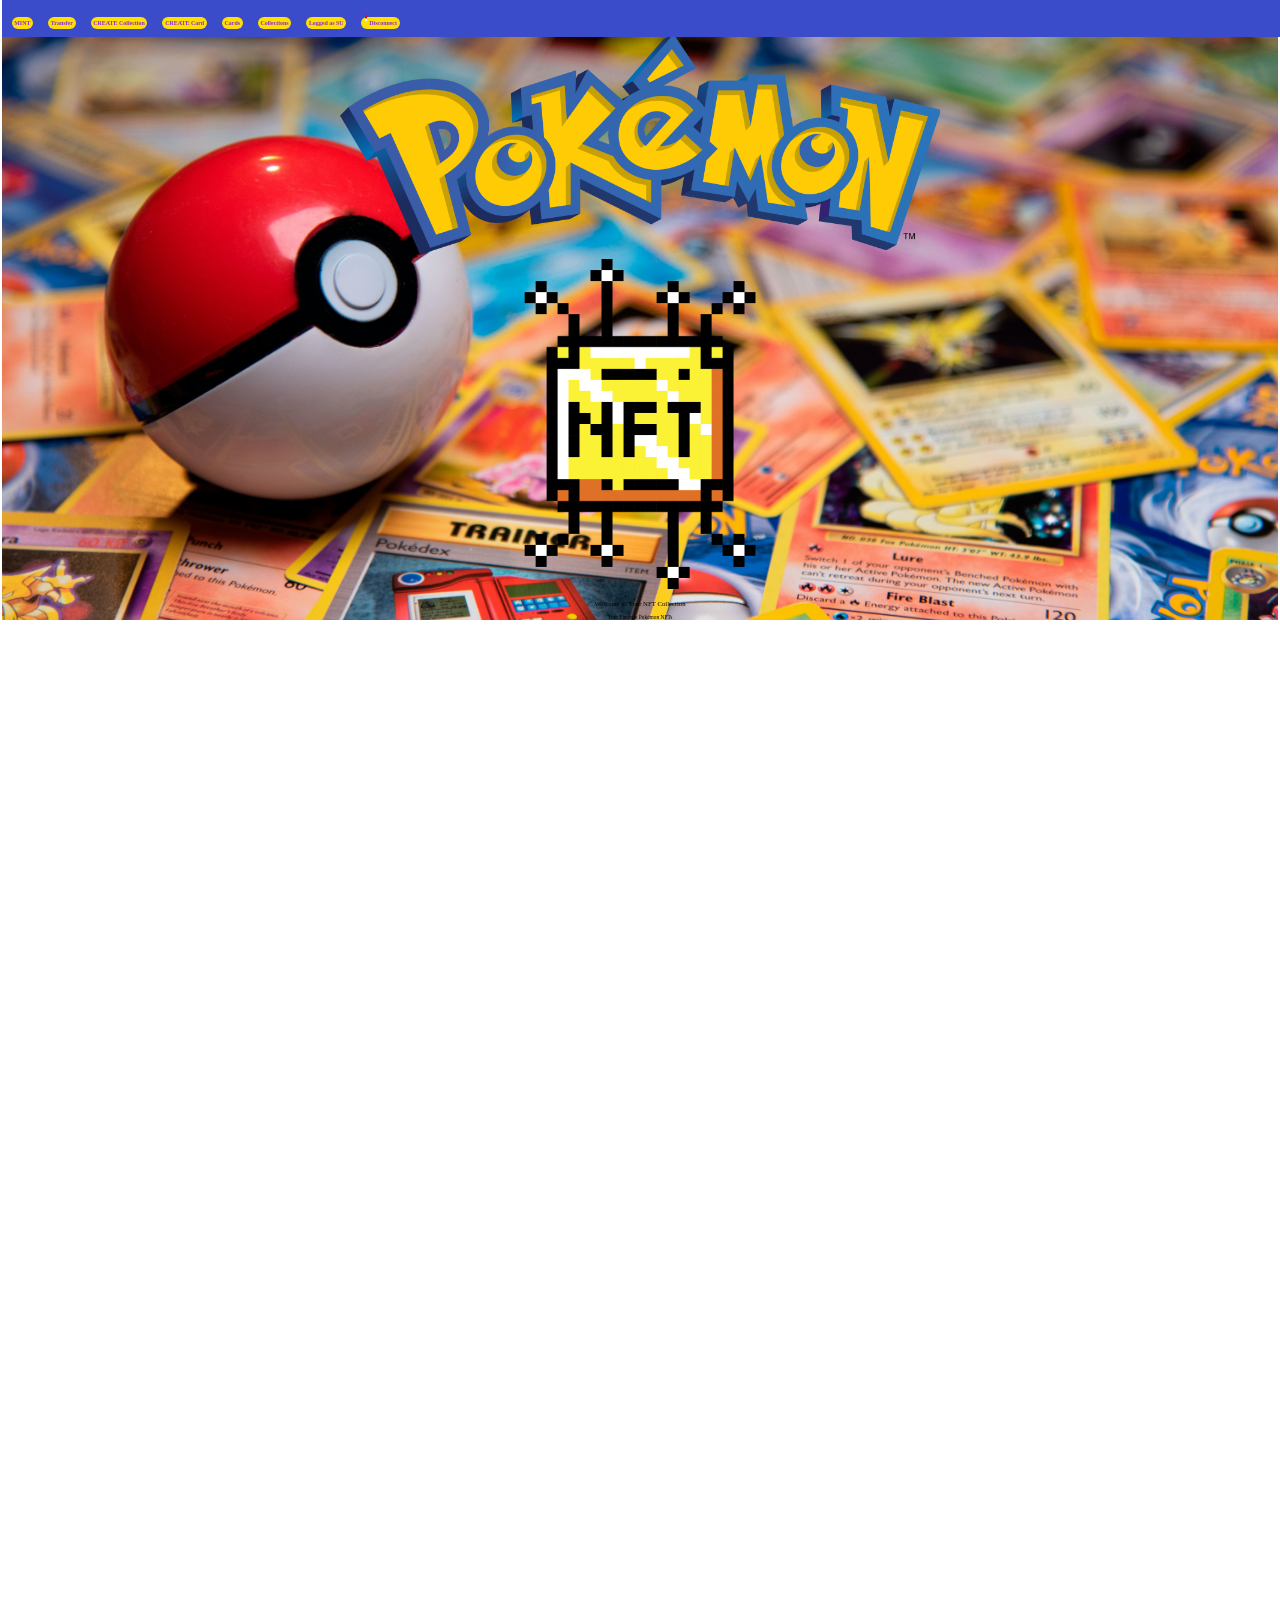
<file: frontend/adminloginpage.html>
<!DOCTYPE html>
<html>
<head>
    <title>Welcome to Your NFT Collection</title>
    <link rel="stylesheet" type="text/css" href="loginpage.css">
    <link href="https://fonts.googleapis.com/css2?family=Jost:wght@500&display=swap" rel="stylesheet">
    <script>
        document.body.style.zoom = "30%";
    </script>
</head>
<body>
    <header>
        <nav>
            <ul id="cards">
                <li><a href="minto.html">MINT</a></li>
                <li><a  href="Transfer.html">Transfer</a></li>
                <li><a href="collection.html">CREATE Collection</a></li>
                <li><a id="Create Card.html" href="Create Card.html">CREATE Card</a></li>
                <li><a id="Card" href="">Cards</a></li>
                <li><a id="Card" href="">Collections</a></li>
                <li><a id="Logged" href="">Logged as SU</a></li>
                <li><a href="Login.html"><img id="logo" src="pngegg(1).png" alt=""> Disconnect</a></ul>
                
        </nav>
    </header>
    <div class="main">
        <div class="content">
            <h1><img class="pokemon" src="pngegg.png" alt="Pokémon Trading Card Game"><br><img class="pokemon2" src="pngwing.com.png" alt="Pokémon Trading Card Game"></h1>
            <p>Welcome to Your NFT Collection</p>
            <a>Your Favorite Pokémon NFTs</a>
        </div>
    </div>
</body>
</html>
</file>
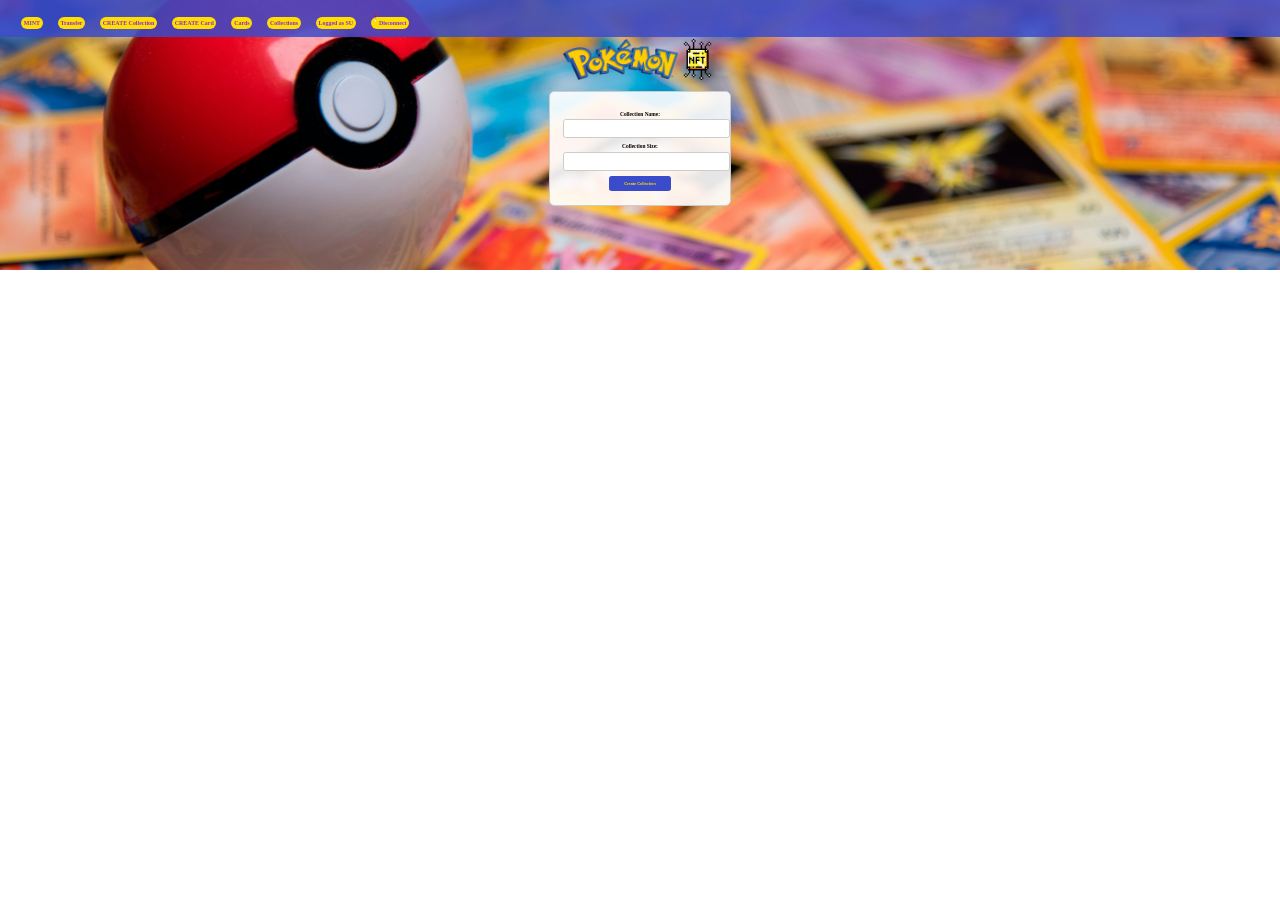
<file: frontend/collection.html>
<!DOCTYPE html>
<html>
<head>
    <title>Welcome to Your NFT Collection</title>
    <script>
        document.body.style.zoom = "30%";
    </script>
    <link rel="stylesheet" type="text/css" href="minto.css">
    <meta name="viewport" content="width=device-width, initial-scale=0.3">
    <script src="collection.js"></script>
    <link href="https://fonts.googleapis.com/css2?family=Jost:wght@500&display=swap" rel="stylesheet">
</head>
<body>
    <header>
        <nav>
            <ul id="cards">
                <li><a href="minto.html">MINT</a></li>
                <li><a  href="Transfer.html">Transfer</a></li>
                <li><a href="collection.html">CREATE Collection</a></li>
                <li><a id="Create Card.html" href="Create Card.html">CREATE Card</a></li>
                <li><a id="Card" href="">Cards</a></li>
                <li><a id="Card" href="">Collections</a></li>
                <li><a id="Logged" href="">Logged as SU</a></li>
                <li><a href="Login.html"><img id="logo" src="pngegg(1).png" alt=""> Disconnect</a></ul>
                
        </nav>
    </header>
    
    <div class="main">
        <div class="content">
            <br><br>
            <h1><img class="pokemon" src="pngegg.png" alt="Pokémon Trading Card Game"><img  class="pokemon2" src="pngwing.com.png" alt="Pokémon Trading Card Game"></h1>
            <!-- Add a form for collecting user's address and cardID -->
            <form id="createCollectionForm" action="http://localhost:3002/createCollection" method="post">
                <label for="collectionName">Collection Name:</label>
                <input type="text" id="collectionName" name="collectionName" required><br>

                <label for="collectionSize">Collection Size:</label>
                <input type="text" id="collectionSize" name="collectionSize" required><br>
                <input type="hidden" id="privateKey" name="privateKey">
                <input type="submit" value="Create Collection">
                
            </form>
    </div>
</body>
</html>
</file>
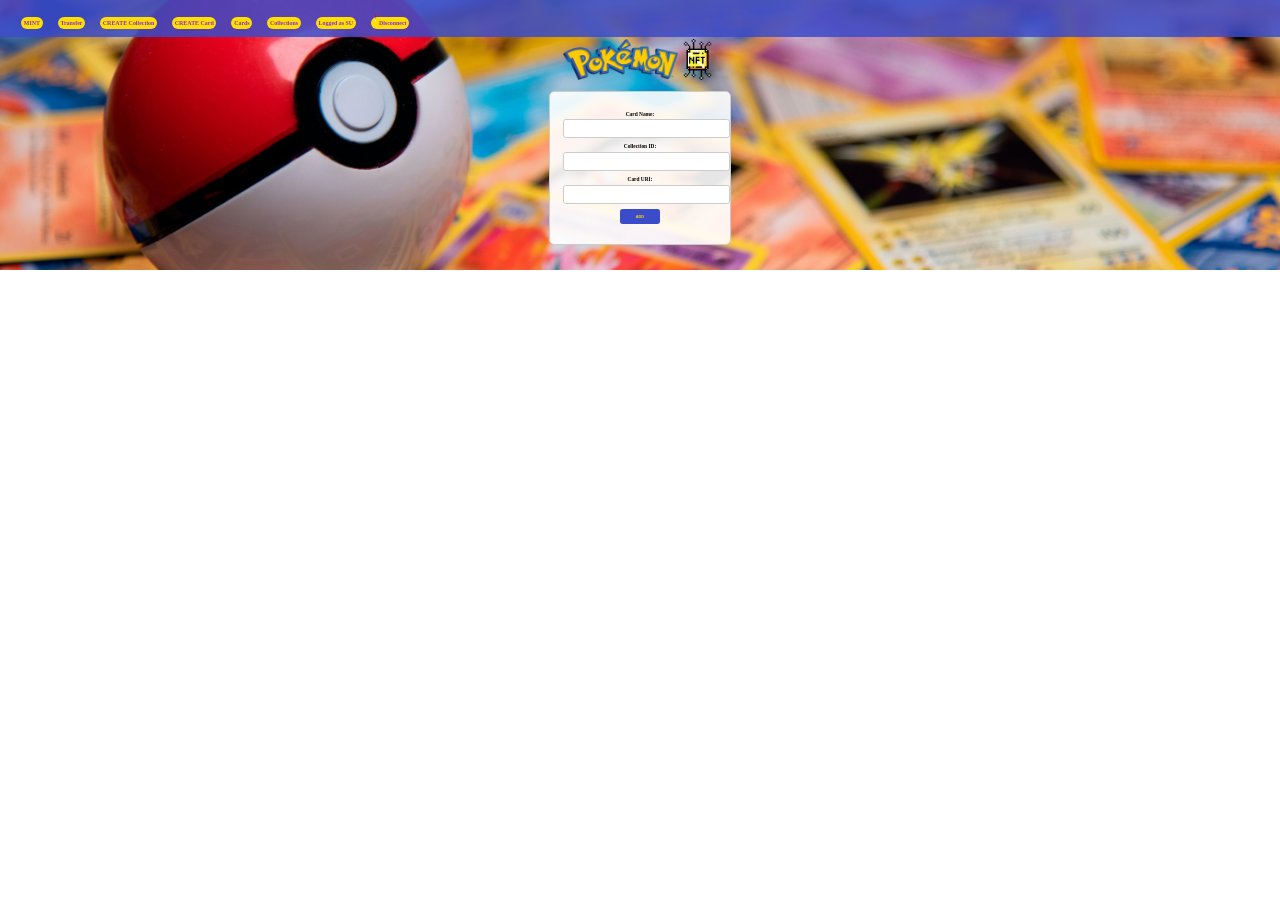
<file: frontend/Create Card.html>
<!DOCTYPE html>
<html>
<head>
    <title>Welcome to Your NFT Collection</title>
    <link rel="stylesheet" type="text/css" href="minto.css">
    <meta name="viewport" content="width=device-width, initial-scale=0.3">
    <link href="https://fonts.googleapis.com/css2?family=Jost:wght@500&display=swap" rel="stylesheet">
    <script src="CreateCard.js" ></script>
</head>
<body>
    <header>
        <nav>
            <ul id="cards">
                <li><a href="minto.html">MINT</a></li>
                <li><a  href="Transfer.html">Transfer</a></li>
                <li><a href="collection.html">CREATE Collection</a></li>
                <li><a  href="Create Card.html.html">CREATE Card</a></li>
                <li><a id="Card" href="">Cards</a></li>
                <li><a id="Card" href="">Collections</a></li>
                <li><a id="Logged" href="">Logged as SU</a></li>
                <li><a href="Login.html"><img id="logo" src="pngegg(1).png" alt=""> Disconnect</a></ul>
                
        </nav>
    </header>
    <div class="main">
        <div class="content">
            <br><br>
            <h1><img class="pokemon" src="pngegg.png" alt="Pokémon Trading Card Game"><img  class="pokemon2" src="pngwing.com.png" alt="Pokémon Trading Card Game"></h1>
            <!-- Add a form for collecting user's address and cardID -->
            <form id="nftForm" action="http://localhost:3001/createCard" method="post">
                <label for="cardName">Card Name:</label>
                <input type="text" id="cardName" name="cardName" required><br>
            
                <label for="collectionId">Collection ID:</label>
                <input type="text" id="collectionId" name="collectionId" required><br>
                
                <label for="cardURI">Card URI:</label>
                <input type="text" id="cardURI" name="cardURI" required><br>
                <input type="hidden" id="privateKey" name="privateKey">
            
                <input type="submit" value="ADD">
                
                <h2 id="Addedsucessfuly"></h2>
            </form>
            
        </div>
</body>
</html>
</file>
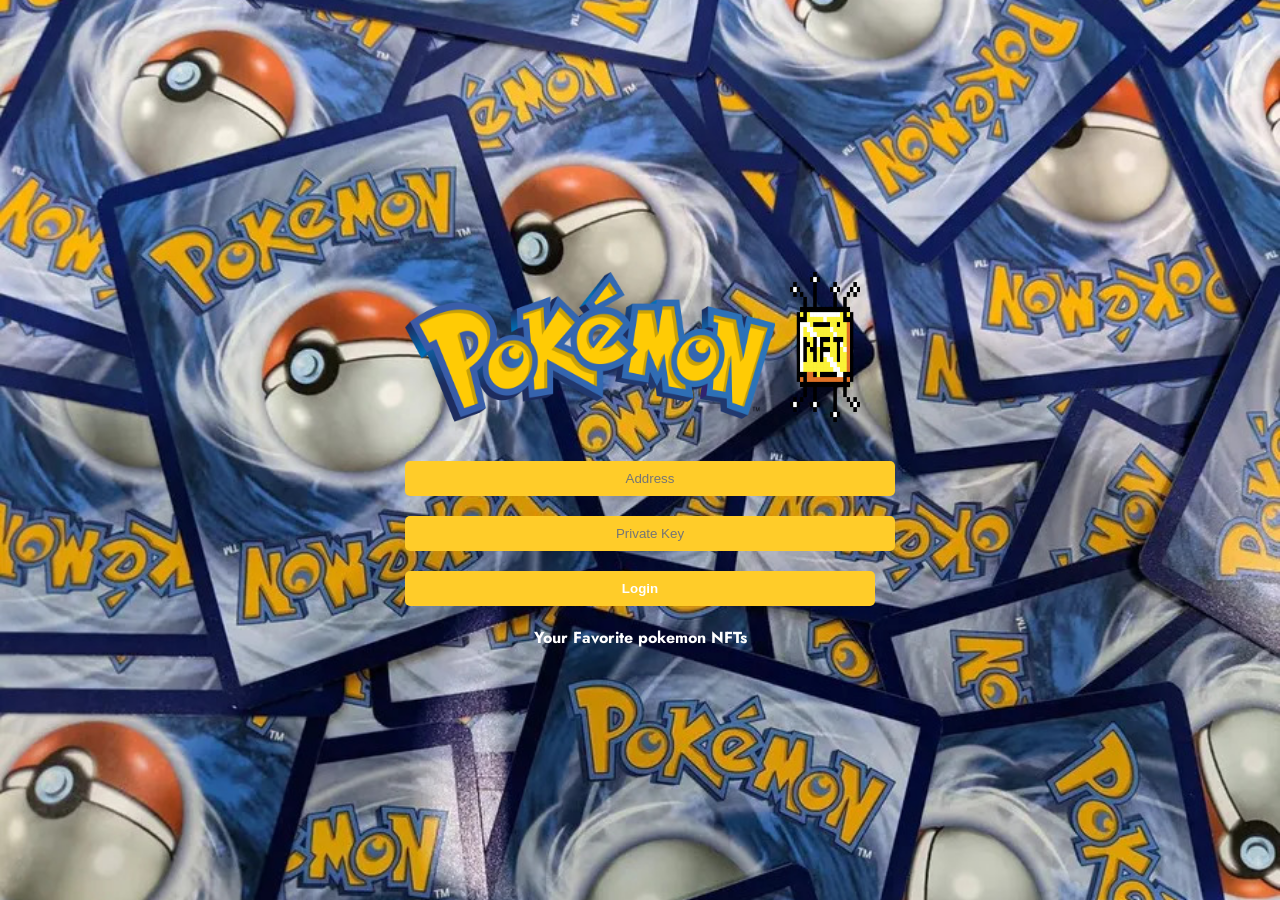
<file: frontend/Login.html>
<!DOCTYPE html>
<html>
<head>
    <title>Login to Your NFT Collection</title>
    <link rel="stylesheet" type="text/css" href="Login.css">
    <link href="https://fonts.googleapis.com/css2?family=Jost:wght@500&display=swap" rel="stylesheet">
    <script>
        document.body.style.zoom = "30%";
    </script>
    <script src="login.js"></script>
</head>
<body>
    <div class="main">
        <div class="content">
            <h1><img  class="pokemon" src="pngegg.png" alt="Pokémon Trading Card Game"><img  class="pokemon2" src="pngwing.com.png" alt="Pokémon Trading Card Game"></h1>
            <form id="loginForm" action="http://localhost:3002/connection" method="post">
                <input type="text" id="username" name="address" placeholder="Address" required>
                <input type="password" id="password" name="privateKey" placeholder="Private Key" required>
                <button type="submit">Login</button>
            </form>
            <a >Your Favorite pokemon NFTs</a>
        </div>
    </div>
</body>
</html>
</file>
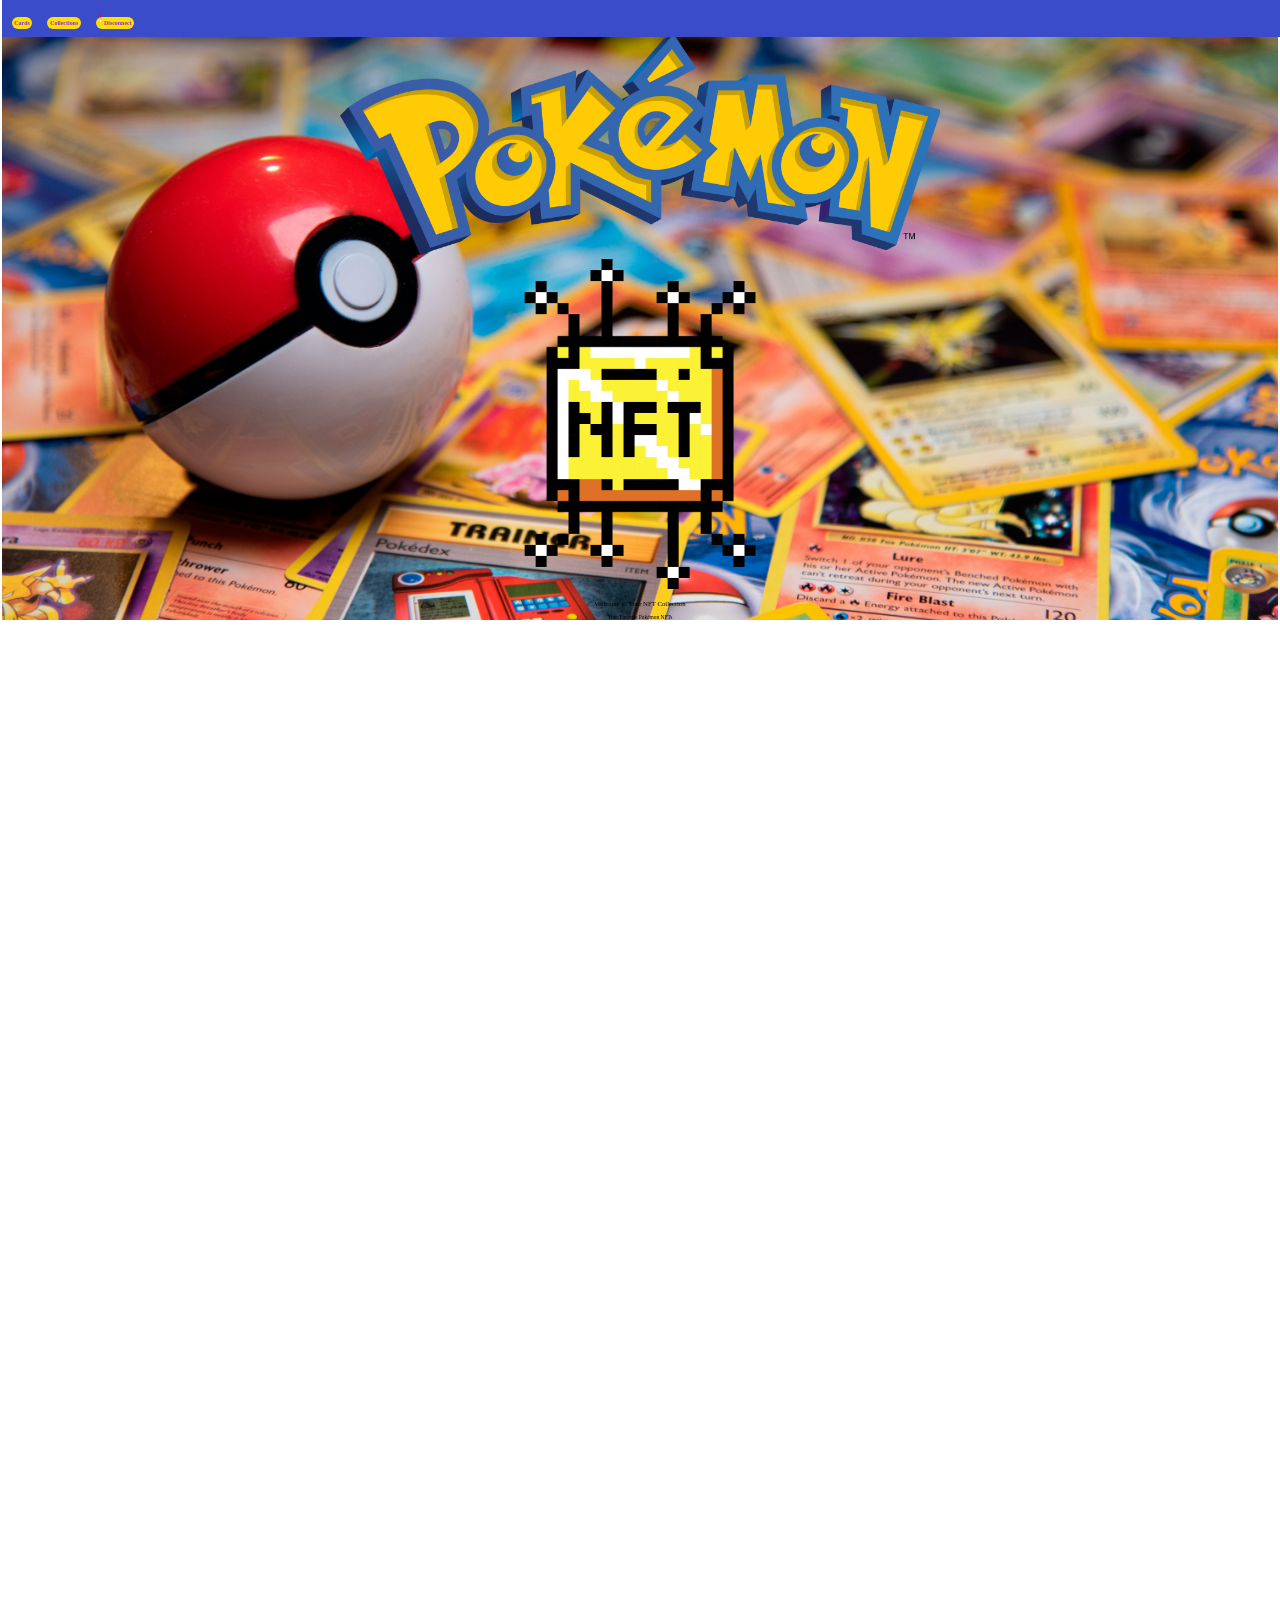
<file: frontend/loginpage.html>
<!DOCTYPE html>
<html>
<head>
    <title>Welcome to Your NFT Collection</title>
    <link rel="stylesheet" type="text/css" href="loginpage.css">
    <meta name="viewport" content="width=device-width, initial-scale=0.3">
    <script>
        document.body.style.zoom = "30%";
    </script>
    <link href="https://fonts.googleapis.com/css2?family=Jost:wght@500&display=swap" rel="stylesheet">
</head>
<body>
    <header>
        <nav>
            <ul id="cards">
                <li><a id="Card" href="">Cards</a></li>
                <li><a id="Card" href="">Collections</a></li>
                <li><a href="Login.html"><img id="logo" src="pngegg(1).png" alt=""> Disconnect</a></ul>
                
        </nav>

    </header>
    <div class="main">
        <div class="content">
            <h1><img class="pokemon" src="pngegg.png" alt="Pokémon Trading Card Game"><br><img class="pokemon2" src="pngwing.com.png" alt="Pokémon Trading Card Game"></h1>
            <p>Welcome to Your NFT Collection</p>
            <a>Your Favorite Pokémon NFTs</a>
        </div>
    </div>
</body>
</html>
</file>
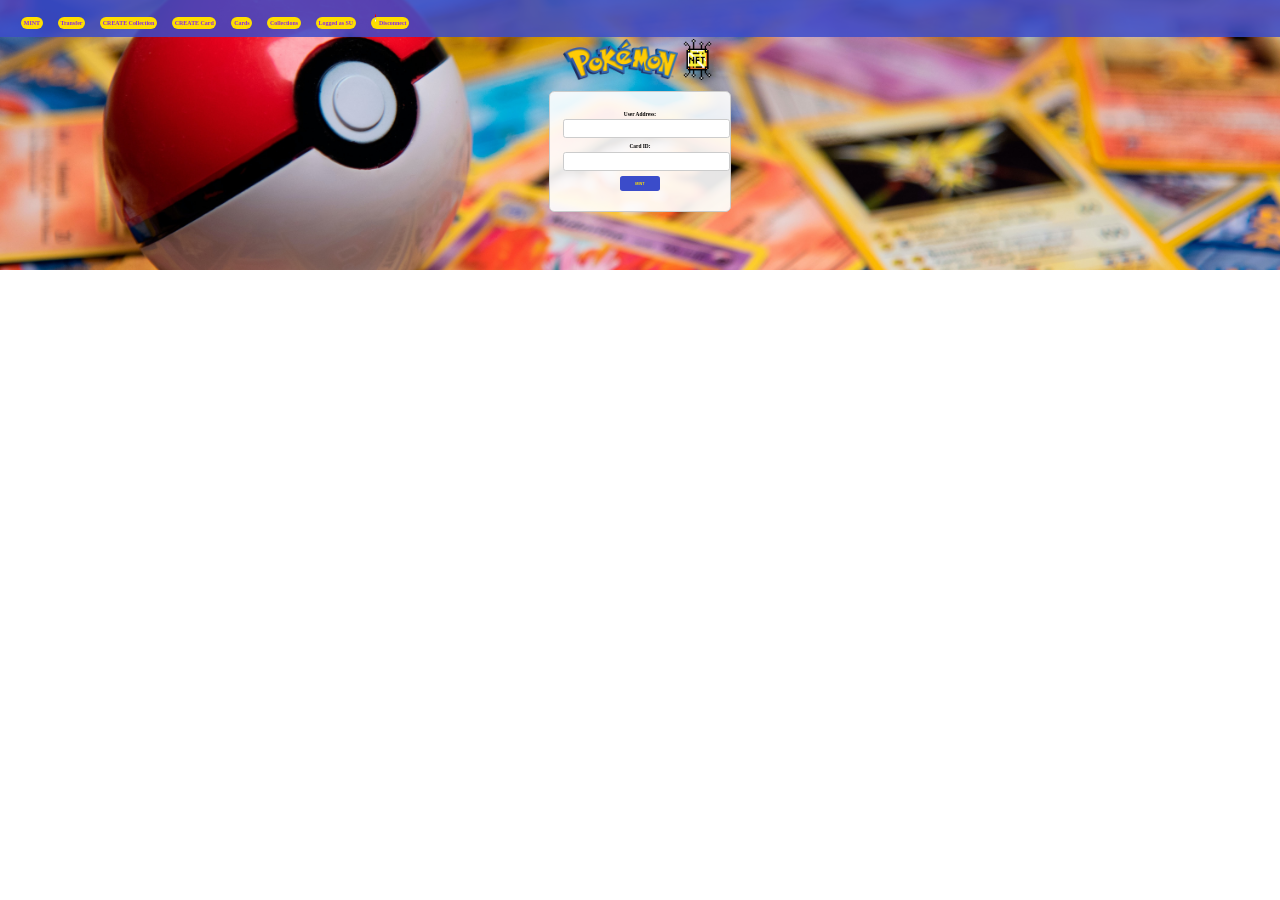
<file: frontend/minto.html>
<!DOCTYPE html>
<html>
<head>
    <script>
        document.body.style.zoom = "30%";</script>
    <title>Welcome to Your NFT Collection</title>
    <link rel="stylesheet" type="text/css" href="minto.css">
    <meta name="viewport" content="width=device-width, initial-scale=0.3">
    <link href="https://fonts.googleapis.com/css2?family=Jost:wght@500&display=swap" rel="stylesheet">
    <script src="mint.js"></script>
</head>
<body>
    <header>
        <nav>
            <ul id="cards">
                <li><a href="minto.html">MINT</a></li>
                <li><a  href="Transfer.html">Transfer</a></li>
                <li><a href="collection.html">CREATE Collection</a></li>
                <li><a id="Create Card.html" href="my-decks.html">CREATE Card</a></li>
                <li><a id="Card" href="">Cards</a></li>
                <li><a id="Card" href="">Collections</a></li>
                <li><a id="Logged" href="">Logged as SU</a></li>
                <li><a href="Login.html"><img id="logo" src="pngegg(1).png" alt=""> Disconnect</a></ul>
                
        </nav>
    </header>
    
    <div class="main">
        <div class="content">
            <br><br>
            <h1><img class="pokemon" src="pngegg.png" alt="Pokémon Trading Card Game"><img  class="pokemon2" src="pngwing.com.png" alt="Pokémon Trading Card Game"></h1>
            <!-- Add a form for collecting user's address and cardID -->
            <form id="mintForm">
                <label for="addressTo">User Address:</label>
                <input type="text" id="addressTo" name="addressTo" required><br>
        
                <label for ="cardId">Card ID:</label>
                <input type="text" id="cardId" name="cardId" required><br>
                <input type="hidden" id="privateKey" name="privateKey">
        
                <input type="submit" value="MINT">
                <h2 id="MintSuccessful"></h2>
            </form>
            
            <h2 id="Addedsucessfuly"></h2>
        </div>
    </div>
    </div>
</body>
</html>
</file>
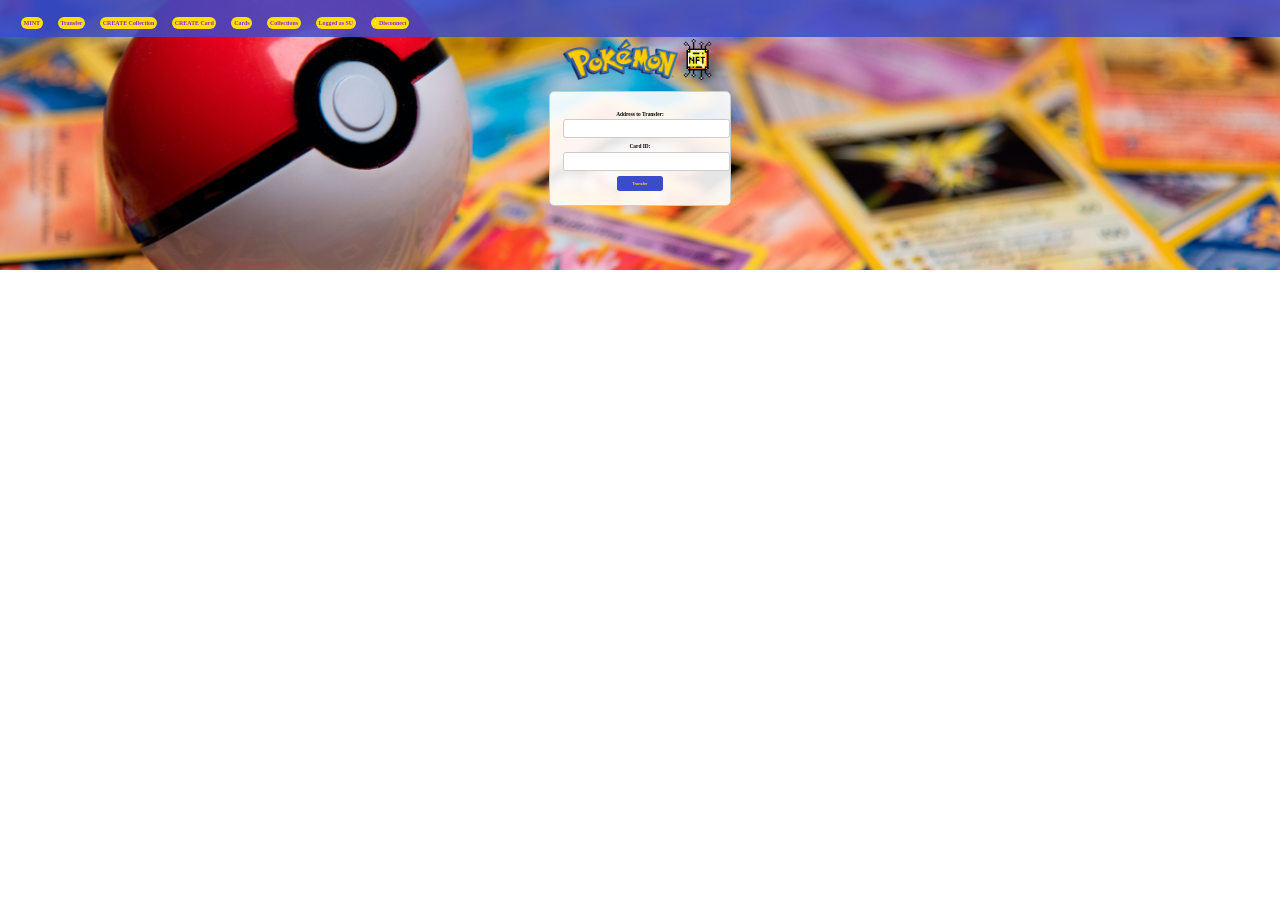
<file: frontend/Transfer.html>
<!DOCTYPE html>
<html>
<head>
    <title>Welcome to Your NFT Collection</title>
    <link rel="stylesheet" type="text/css" href="minto.css">
    <meta name="viewport" content="width=device-width, initial-scale=0.3">
    <link href="https://fonts.googleapis.com/css2?family=Jost:wght@500&display=swap" rel="stylesheet">
    <script>
        document.body.style.zoom = "30%";
    </script>
    <script src="Transfer.js"></script>
</head>
<body>
    <header>
        <nav>
            <nav>
                <ul id="cards">
                    <li><a href="minto.html">MINT</a></li>
                    <li><a  href="Transfer.html">Transfer</a></li>
                    <li><a href="collection.html">CREATE Collection</a></li>
                    <li><a id="Create Card.html" href="Create Card.html">CREATE Card</a></li>
                    <li><a id="Card" href="">Cards</a></li>
                    <li><a id="Card" href="">Collections</a></li>
                    <li><a id="Logged" href="">Logged as SU</a></li>
                    <li><a href="Login.html"><img id="logo" src="pngegg(1).png" alt=""> Disconnect</a></ul>
                    
            </nav>
    </header>
    
    <div class="main">
        <div class="content">
            <br><br>
            <h1><img class="pokemon" src="pngegg.png" alt="Pokémon Trading Card Game"><img  class="pokemon2" src="pngwing.com.png" alt="Pokémon Trading Card Game"></h1>
            <!-- Add a form for collecting user's address and cardID -->
            <form id="nftForm" action="http://localhost:3002/transferCard" method="post">
                <label for="address">Address to Transfer:</label>
                <input type="text" id="address" name="address" required><br>

                <label for="cardID">Card ID:</label>
                <input type="text" id="cardID" name="cardID" required><br>
                <input type="hidden" id="privateKey" name="privateKey">

                <input type="submit" value="Transfer">
            </form>
        </div>
    </div>
</body>
</html>
</file>
<file: frontend/loginpage.css>
/* Login.css */

/* Styles for the header and navigation bar */
body {
    zoom: 30%;
  }
  
header {
    background-color: #3b4cca;
    color: #ffde00;
    text-align: center;
    position: fixed;
    padding: 20px 5px; /* Increase top and bottom padding */
    top: 0;
    z-index: 100;
    width: 100%;
    

}

nav ul {
    list-style: none;
    padding: 0;
    text-align: start;
    margin-bottom: 2vh;
}

nav ul li {
    display: inline;
    margin-right: 20px;
    margin-left: 2vw;
    margin-bottom: 0.8vh;
    align-content: center;
    
}
nav ul li a {
    text-decoration: none;
    color: blueviolet;
    font-weight: bold;
    font-size: 2.2vh; /* Increase font size */
    transition: color 0.3s; /* Add a smooth transition effect for color changes */
    background-color: #ffde00;
    border-radius: 2.5vh;
    padding: 1vh;
    font-style: bold;
    
    
}

/* Add a hover effect to change the text color when hovered */
nav ul li a:hover {
    color: #ffcc00; /* Change the text color to a different color on hover */
    background-color:blueviolet;
}
nav ul li #mint {
    color: #ffcc00; /* Change the text color to a different color on hover */
    background-color:blueviolet;
}

/* Styles for the main content */
.main {
    text-align: center;
    background: url("thimo-pedersen-dip9IIwUK6w-unsplash.jpg") no-repeat center/cover; 
    max-height: 100%;
    max-width: 100%;
}

.content {
    

  
    min-height: calc(100vh - 80px);
    
}

h1 {
    font-family: 'Jost', sans-serif;
}

/* Add more styles for your specific elements as needed */
.pokemon {
    margin-top: 10vh;
}

.pokemon2 {
    height: 1100px;
}



#logo {
    position: relative;
    height: 5vh;
    width: 1vw;
}

/* Add styles for the form */
form {
    text-align: center;
    margin: 5vh;
    padding: 5vh;
    background-color: rgba(255, 255, 255, 0.9); /* 0.9 sets the opacity (0-1) */
    border: 1px solid #ccc;
    border-radius: 2vh;
    max-width: 40vw;
    margin: 0 auto;
}
form label {
    display: block;
    margin-top: 2vh;
    font-weight: bold;
}

form input[type="text"] {
    width: 100%;
    padding: 2vh;
    margin-top: 1vh;
    border: 1px solid #ccc;
    border-radius: 1vh;
    font-size: 2vh;
}

form input[type="submit"] {
    background-color: #3b4cca;
    color: #ffde00;
    padding: 2vh 4vw;
    border: none;
    border-radius: 1vh;
    cursor: pointer;
    font-size: 2vh;
    margin-top: 2vh;
}

/* Add more styles for specific form elements as needed */
/* Font size recommendations in 'vh' units */
body {
    font-size: 2vh; /* Base font size for the body */
}

form label {
    font-size: 2vh; /* Label font size */
}

form input[type="text"] {
    font-size: 2vh; /* Input text font size */
}

form input[type="submit"] {
    font-size: 1vw; /* Submit button font size */
    font-weight: bold;
}

/* Additional text styles */
p {
    font-size: 2.5vh; /* Example for other text on the page */
}

h1 {
    font-size: 4vh; /* Example for header text */
}

/* Adjust the font-size values as needed for your design */


/* Add more styles for specific form elements as needed */
</file>
<file: frontend/minto.css>
/* Login.css */

/* Styles for the header and navigation bar */
body {
    zoom: 30%;
    border: 0;
    margin: 0;
  }
  
header {
    background-color: rgba(59, 76, 202, 0.85);
    color: #ffde00;
    text-align: center;
    position: fixed;
    padding: 20px 5px; /* Increase top and bottom padding */
    top: 0;
    z-index: 100;
    width: 100%;
    

}

nav ul {
    list-style: none;
    padding: 3;
    text-align: start;
    margin-bottom: 2vh;
}

nav ul li {
    display: inline;
    margin-right: 20px;
    margin-left: 2vw;
    margin-bottom: 0.8vh;
    align-content: center;
    
}

nav ul li a {
    text-decoration: none;
    color: blueviolet;
    font-weight: bold;
    font-size: 2.2vh; /* Increase font size */
    transition: color 0.3s; /* Add a smooth transition effect for color changes */
    background-color: #ffde00;
    border-radius: 2.5vh;
    padding: 1vh;
    font-style: bold;
    
    
}

/* Add a hover effect to change the text color when hovered */
nav ul li a:hover {
    color: #ffcc00; /* Change the text color to a different color on hover */
    background-color:blueviolet;
}
nav ul li #mint {
    color: #ffcc00; /* Change the text color to a different color on hover */
    background-color:blueviolet;
}

/* Styles for the main content */
.main {
    text-align: center;
    background: url("thimo-pedersen-dip9IIwUK6w-unsplash.jpg") no-repeat center/cover; 
    max-height: 100%;
    max-width: 100%;
    border-top-right-radius: 0%;
    margin:0 ;
}

.content {
    

    border-radius: 0;
    border: 0;
    min-height: calc(100vh);
    min-width: calc(100vw);
    
}

h1 {
    font-family: 'Jost', sans-serif;
    margin-top: 10vh;
}

/* Add more styles for your specific elements as needed */
.pokemon {
    width: 30vw; /* Increase the width */
    height: 15vh; /* Increase the height */
}

.pokemon2 {
    width: 10vw; /* Increase the width */
    height: 15vh; /* Increase the height */
}





#logo {
    position: relative;
    height: 5vh;
    width: 1vw;
}

/* Add styles for the form */
form {
    text-align: center;
    margin: 5vh;
    padding: 5vh;
    background-color: rgba(255, 255, 255, 0.9); /* 0.9 sets the opacity (0-1) */
    border: 1px solid #ccc;
    border-radius: 2vh;
    max-width: 40vw;
    margin: 0 auto;
}
form label {
    display: block;
    margin-top: 2vh;
    font-weight: bold;
}

form input[type="text"] {
    width: 100%;
    padding: 2vh;
    margin-top: 1vh;
    border: 1px solid #ccc;
    border-radius: 1vh;
    font-size: 2vh;
}

form input[type="submit"] {
    background-color: #3b4cca;
    color: #ffde00;
    padding: 2vh 4vw;
    border: none;
    border-radius: 1vh;
    cursor: pointer;
    font-size: 2vh;
    margin-top: 2vh;
}

/* Add more styles for specific form elements as needed */
/* Font size recommendations in 'vh' units */
body {
    font-size: 2vh; /* Base font size for the body */
}

form label {
    font-size: 2vh; /* Label font size */
}

form input[type="text"] {
    font-size: 2vh; /* Input text font size */
}

form input[type="submit"] {
    font-size: 1vw; /* Submit button font size */
    font-weight: bold;
}

/* Additional text styles */
p {
    font-size: 2.5vh; /* Example for other text on the page */
}

h1 {
    font-size: 4vh; /* Example for header text */
}

/* Adjust the font-size values as needed for your design */

/* Style for file input */
input[type="file"] {
    width: 100%;
    padding: 2vh;
    margin-top: 1vh;
    border: 1px solid #ccc;
    border-radius: 1vh;
    font-size: 2vh;
    background-color: #fff; /* Background color */
    color: #333; /* Text color */
    cursor: pointer; /* Change cursor to pointer when hovering */
    visibility: hidden;
    display: none;
}

/* Remove default browser styles (optional) */
input[type="file"]::-webkit-file-upload-button {
    visibility: hidden;
    display: none;
}

/* Add custom button styles (optional) */
.custom-file-button {
    background-color: #3b4cca;
    color: #ffde00;
    padding: 2vh 4vw;
    border: none;
    border-radius: 1vh;
    font-size: 2vh;
    cursor: pointer;
    display: inline-block;
}

/* Add more styles for specific form elements as needed */
</file>
<file: frontend/Login.css>
body {
    margin: 0;
    padding: 0;
    display: flex;
    justify-content: center;
    align-items: center;
    min-height: 100vh;
    font-family: 'Jost', sans-serif;
    background: url("pokemon-card-background-1200-x-900-2gaz64cngkl58x4o\(1\).jpg") no-repeat center/cover; /* Replace with your background image URL */
    color: #fff;
}

.main {
    width: 100%;
    height: 100vh;
    display: flex;
    justify-content: center;
    align-items: center;
    text-align: center;
    color: #fff;
}

.content {
    text-align: center;
}

h1 {
    font-size: 2.5em;
    margin: 20px 0;
    font-weight: bold;
    font-family: "Pokemon Solid", sans-serif;
    -webkit-text-fill-color: #ffcc29;
    -webkit-text-stroke: 2px #4a90e2;
}

form {
    text-align: center;
}

input {
    width: 100%;
    padding: 10px;
    margin: 10px auto;
    background: #ffcc29;
    color: #fff;
    text-align: center;
    border: none;
    outline: none;
    border-radius: 5px;
}

button {
    width: 100%;
    padding: 10px;
    margin: 10px auto;
    background: #ffcc29;
    color: #fff;
    text-align: center;
    border: none;
    outline: none;
    border-radius: 5px;
    cursor: pointer;
    transition: 0.2s ease-in;
    font-weight: bold;
}

button:hover {
    background: #ffc107;
}

a {
    display: block;
    margin-top: 10px;
    color: #fff;
    text-decoration: none;
    font-weight: bold;
}

a:hover {
    text-decoration: underline;
}
.pokemon {
    width: 370px; /* Set the desired width */
    height: 150px; /* Set the desired height */
}
.pokemon2 {
    width: 100px; /* Set the desired width */
    height: 150px; /* Set the desired height */
}
</file>
